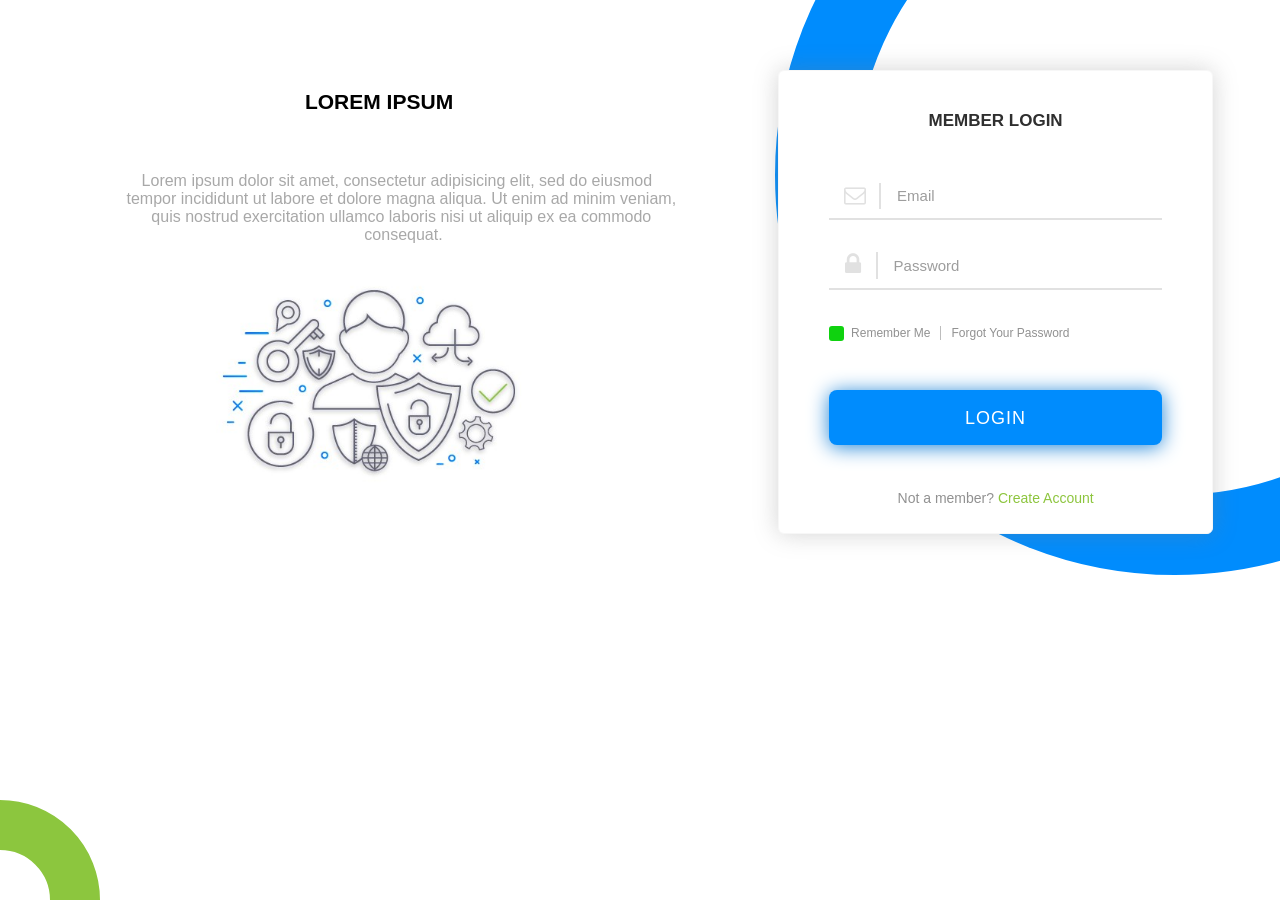
<file: index.html>
<!DOCTYPE html>
<html lang="en">
<head>
    <meta charset="UTF-8">
    <meta name="viewport" content="width=device-width, initial-scale=1.0">
    <link rel="stylesheet" type="text/css" href="assets/lib/font-awesome/css/font-awesome.min.css">
    <link rel="stylesheet" href="assets/css/style.css">
    <title>Member Login</title>
</head>
<body>    
  <div class="container">
    <div class="leftPane">
      <h1>LOREM IPSUM</h1>
      <p>
      	Lorem ipsum dolor sit amet, consectetur adipisicing elit, sed do eiusmod
          tempor incididunt ut labore et dolore magna aliqua. Ut enim ad minim veniam,
          quis nostrud exercitation ullamco laboris nisi ut aliquip ex ea commodo
            consequat. 
        </p>
      <img src="assets/images/login.jpg" class="icons-image" alt="left pane image">
    </div>
	<div class="smallCircle"></div>
	<div class="rightPane">
		<div class="bigCircle"></div>
		<section id="form">
	       	<div class="form-section">
		       	<h2 class="form--header">Member Login</h2>
				<div>
					<form action="" method="post" novalidate="">
			           	<div class="group">
			           		<input type="email" name="" id="email" autocomplete="" class="control" placeholder="Email">
			           		<div class="form-icon">
			           			<i class="fa fa-envelope-o"></i>
			           		</div>
			           		<div class="group-line">
                      <div class="input-error"></div>     
                    </div>	
			           			            	
			           	</div>
			           	<!-- Close group -->
			           	<div class="group">
			           		<input type="password" name="" id="password" class="control" placeholder="Password">
			           		<div class="form-icon">
			           			<i class="fa fa-lock" style="font-size: 25px;"></i>
			           		</div>
			           		<div class="group-line">
                      <div class="input-error"></div>    
                    </div>
			           					            	
			           	</div>
			           	<div class="group-bottom">
			            	<div class="remember">
			            		<label for="rememberMe">
			            			<input type="checkbox" id="rememberMe" name="rememberMe" checked >
			            			<div class="checkbox"></div>
			            			Remember Me
			            		</label>
			            	</div>
			            	<div>
			            		<a href="" title="Forgot your password">Forgot Your Password</a>
			            	</div>
						</div> <!-- Close group -->
			           	<!-- Close group -->
			           	<div class="action">
			            	<button type="submit" class="btn btn-sweet">Login</button>
			       		</div>

			       		<div class="not-member">
			       			Not a member? <a href="">Create Account</a>
			       		</div>

			           	<!-- Close group -->           
			       	</form>
		         	<!--  </form> -->
				</div>
	       	</div>
       		<!-- Close form--body -->
       		<!-- Close form-section -->
    	</section>
    	<!-- Close form -->
	</div>
	</div>
  <script type="text/javascript" src="assets/js/script.js"></script>
</body>
</html>
</file>
<file: assets/css/style.css>
/* ======
   Styles
====== */

* {
    margin: 0;
    padding: 0;
    box-sizing: border-box;
}

/* ======
   CSS Variables
====== */

:root {
   --colorWhite: #fff;
   --colorBlack: #000;
   --colorMain: #008cfd;
   --colorBlackLight: #2e2e2e;
   --colorGrey: #e1e1e1;
   --colorDarkGrey: #919191;
   --redColor: #f02d2d;
   --greenColor: #28a745;
   --blueColor: #21b4ff;
}

body, html{
    overflow-x: hidden;
    font-size: 14px;
    height: 100%;
    font-family: "Helvetica Neue",Helvetica,Arial,sans-serif;
}

.container{
    display: flex;
    height: 100%;
}

.leftPane{
    text-align: center;
    margin-top: 90px;
    padding: 0 15px;
    width: 100%;
}

.leftPane p{
    font-size: 16px;
    margin-bottom: 0px;
    color: #a8a8a8;
    white-space: pre-wrap;
}

.leftPane h1{
    font-size: 21px;
    margin-bottom: 40px;
}

.icons-image{
    width: 350px;
}

.rightPane{
    width: 70%;
}

.smallCircle{
    border: 50px solid #8cc63e;
    border-radius: 50%;
    height:200px;
    width:200px;
    position: fixed;
    bottom: -100px;
    left: -100px;
}

.bigCircle{
    border: 80px solid #008cfd;
    border-radius: 50%;
    height: 800px;
    width: 800px;
    position: fixed;
    right: -295px;
    top: -225px;
    z-index: -1;
}

.btn {
    display: inline-block;
    color: var(--colorWhite);
    cursor: pointer;
    font-weight: 400;
    font-size: 1.4rem;
    line-height: 0;
    text-decoration: none;
    border: 1px solid transparent;
    border-radius: 8px;
    outline: none;
    min-height: 55px;
    letter-spacing: 1px;
    transition: all 0.2s ease-in-out;
}

.btn-sweet {
    background: var(--colorMain);
    width: 100%;
    text-transform: uppercase;
    font-size: 18px;
    box-shadow: 0 2px 20px #2085d7;
}

.btn-sweet:hover{
    background: #0b7cd7;
}

.btn-sweet:active{
    box-shadow: 0 2px 10px #2085d7;
    background: #1697ff;
}

.btn-outline {
    border-color: var(--colorMain);
    color: var(--colorMain);
}

#form {
    margin-top: 70px;
    display: flex;
    padding-bottom: 30px;
    height: max-content;
}

.form-section {
    width: 435px;
    border: 1px solid #f7f7f7;
    margin: 0 50px 0 20px;
    border-radius: 6px;
    padding: 15px 50px;
    background-color: var(--colorWhite);
    box-shadow: 0px 0px 25px rgba(125, 125, 125, 0.33);
}

.form--header{
    font-size: 17px;
    text-align: center;
    text-transform: uppercase;
    color: #2f2f2f;
    margin: 25px 0 40px;
}

.group {
    margin-bottom: 1.5rem;
    display: flex;
    flex-direction: row-reverse;
    align-items: center;    
    position: relative;
}

.group-line{
    border-bottom: 2px solid var(--colorGrey);
    position: absolute;
    bottom: 0;
    width: 100%;
    left: 0;
}

.form-icon{
    font-size: 22px;
    padding: 0 15px;
    position: relative;
    color: var(--colorGrey);
    width: 52px;
    text-align: center;
}

.form-icon:after{
    content: '';
    position: absolute;
    right: 0;
    width: 2px;
    height: 100%;
    background-color: var(--colorGrey);
}

.control {
    width: 100%;
    padding: 15px;
    border-radius: 0;
    border: 1px solid transparent;
    color: #646464;
    outline: none;
    font-size: 15px;
}

.control::placeholder{
    color: #9d9d9d;
}

.control:focus::placeholder{
    color: #1e1e1e;
}

.control:focus + .form-icon{
    color: var(--blueColor);
}

.control:focus + .form-icon + .group-line{
    border-bottom-color: var(--blueColor);
}

.control:focus + .form-icon:after{
    background-color: var(--blueColor);
}

.input-error{
    font-size: 11px;
    color: var(--redColor);
    position: absolute;
    top: 2px;
    left: 0;
    padding: 0 4px;
}

.group.error .control:focus + .form-icon + .group-line{
    border-bottom-color: var(--redColor);
}

.group.error .group-line{
    border-bottom-color: var(--redColor);
}

.group.error .form-icon{
    color: var(--redColor);
}

.group.error .form-icon:after{
    background-color: var(--redColor);
}

.group.error .control::placeholder{
    color: var(--redColor);
}

.group.valid .control:focus + .form-icon + .group-line{
    border-bottom-color: var(--greenColor);
}

.group.valid .group-line{
    border-bottom-color: var(--greenColor);
}

.group.valid .form-icon{
    color: var(--greenColor);
}

.group.valid .form-icon:after{
    background-color: var(--greenColor);
}

.group.valid .control::placeholder{
    color: var(--greenColor);
}

.group-bottom{
    display: flex;
    font-size: 12px;
    color: var(--colorDarkGrey);
    margin-bottom: 50px;
    padding-top: 15px;
}

.group-bottom a{
    color: var(--colorDarkGrey);
    text-decoration: none;
}

.remember{
    padding-right: 10px;
    margin-right: 10px;
    border-right: 1px solid #bdbdbd;
}

.remember label{
    position: relative;
    padding-left: 22px;
    cursor: pointer;
    display: flex;
}

.remember label input{
    position: absolute;
    left: 0;
    height: 100%;
    visibility: hidden;
    opacity: 0;
}

.remember .checkbox{
    width: 15px;
    height: 15px;
    position: absolute;
    left: 0;    
    border-radius: 3px;
}

.remember label input:not(:checked) + .checkbox{
    background: red;
}

.remember label input:checked + .checkbox{
    background: #0fd20f;
}

.action{
    margin: 45px 0;
}

.not-member{
    color: var(--colorDarkGrey);
    text-align: center;
    margin-bottom: 12px;
}

.not-member a{
    color: #8dc53e;
    text-decoration: none;
}


/* ======

  Media Query

====== */

@media (max-width: 1140px){
    .bigCircle{
        right: -415px;
    }

    .leftPane{
        margin-top: 65px;
    }

    .leftPane h1{
        margin-bottom: 35px;
    }

    .leftPane p{
        white-space: pre-wrap;
    }
}

@media (max-width: 890px){
     
    .leftPane{
        display: none;
    }

    .smallCircle{
        z-index: -1;
    }

    .rightPane {
        width: 100%;
        justify-content: center;
        display: flex;
        padding: 0 15px;
    }

    .form-section{
        margin: 0;
    }

}

@media (max-width: 490px){
    .form-section {
        width: 100%;
    }
}

@media (max-width: 395px){
    .form-icon{
        display: none;
    }
}

@media (max-width: 375px){
    .form-section {
        padding: 15px 30px;
    }

    .group-bottom{

    }
}
</file>
